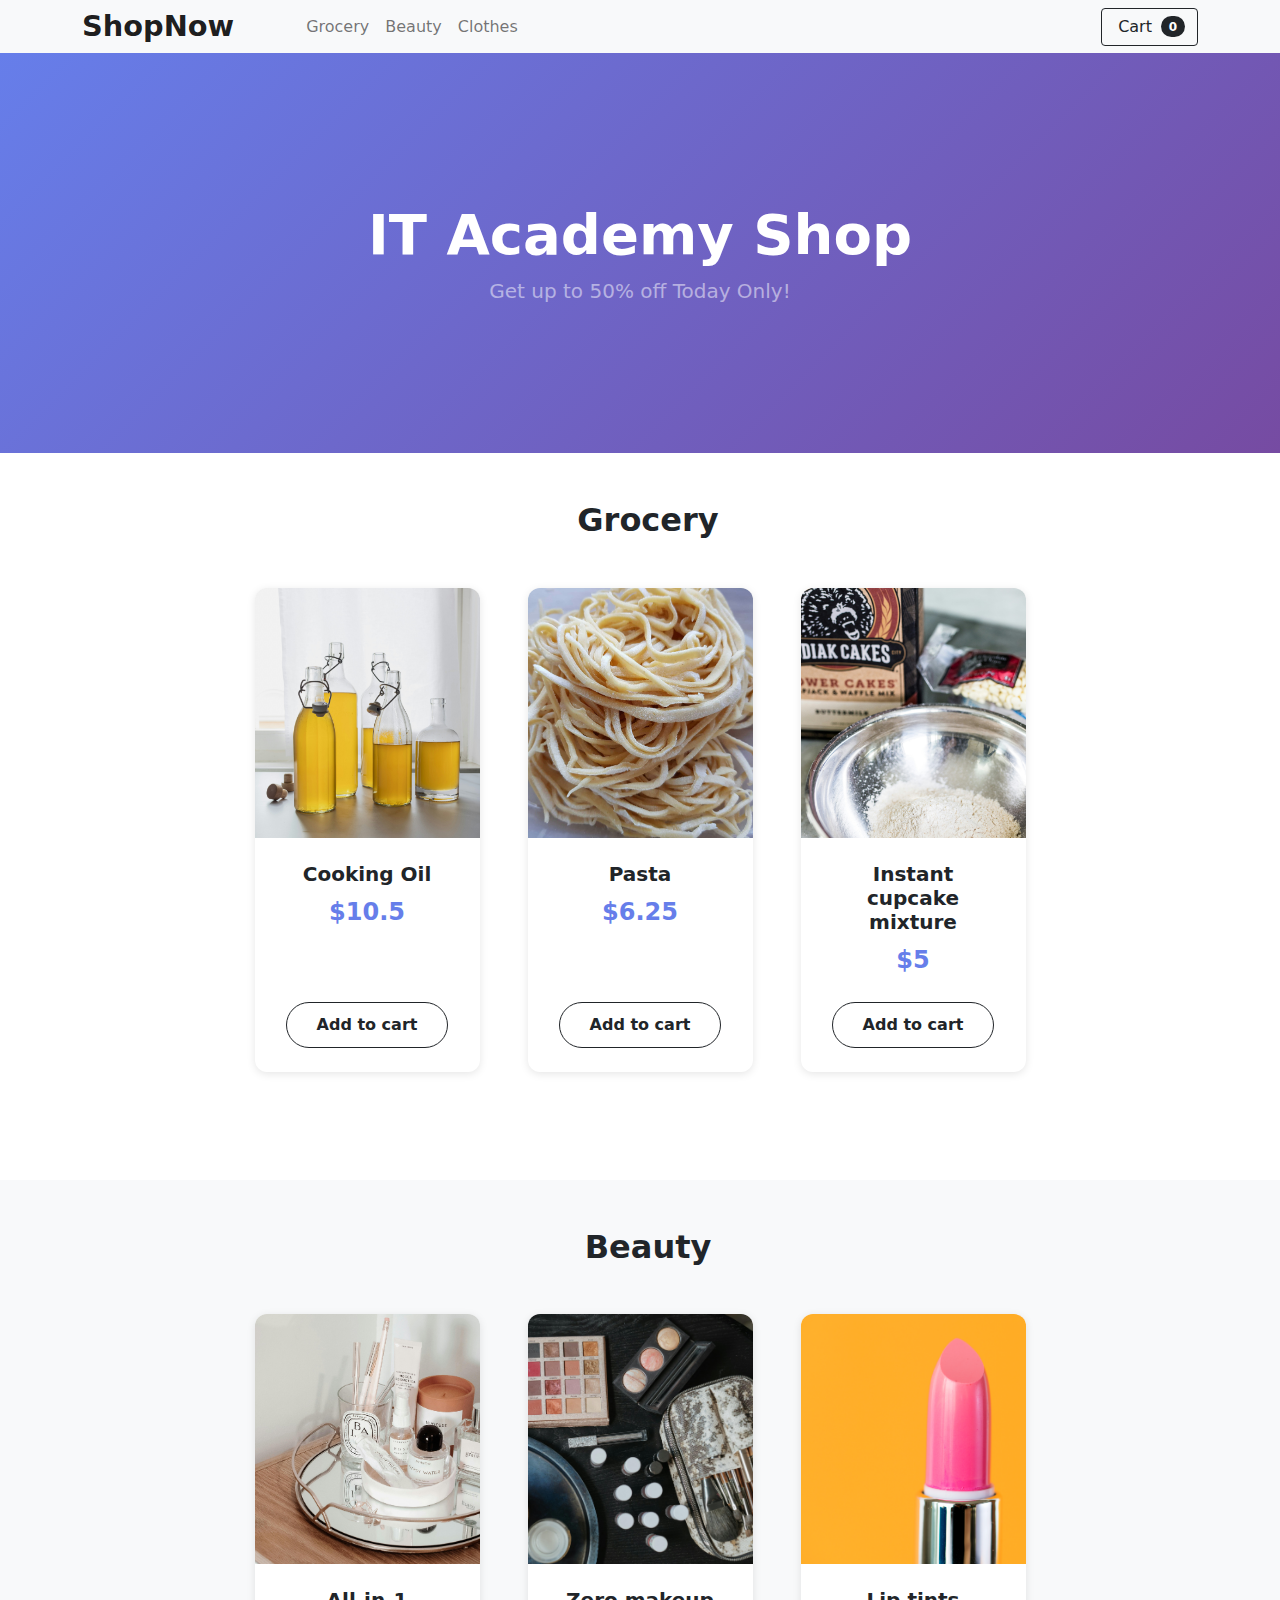
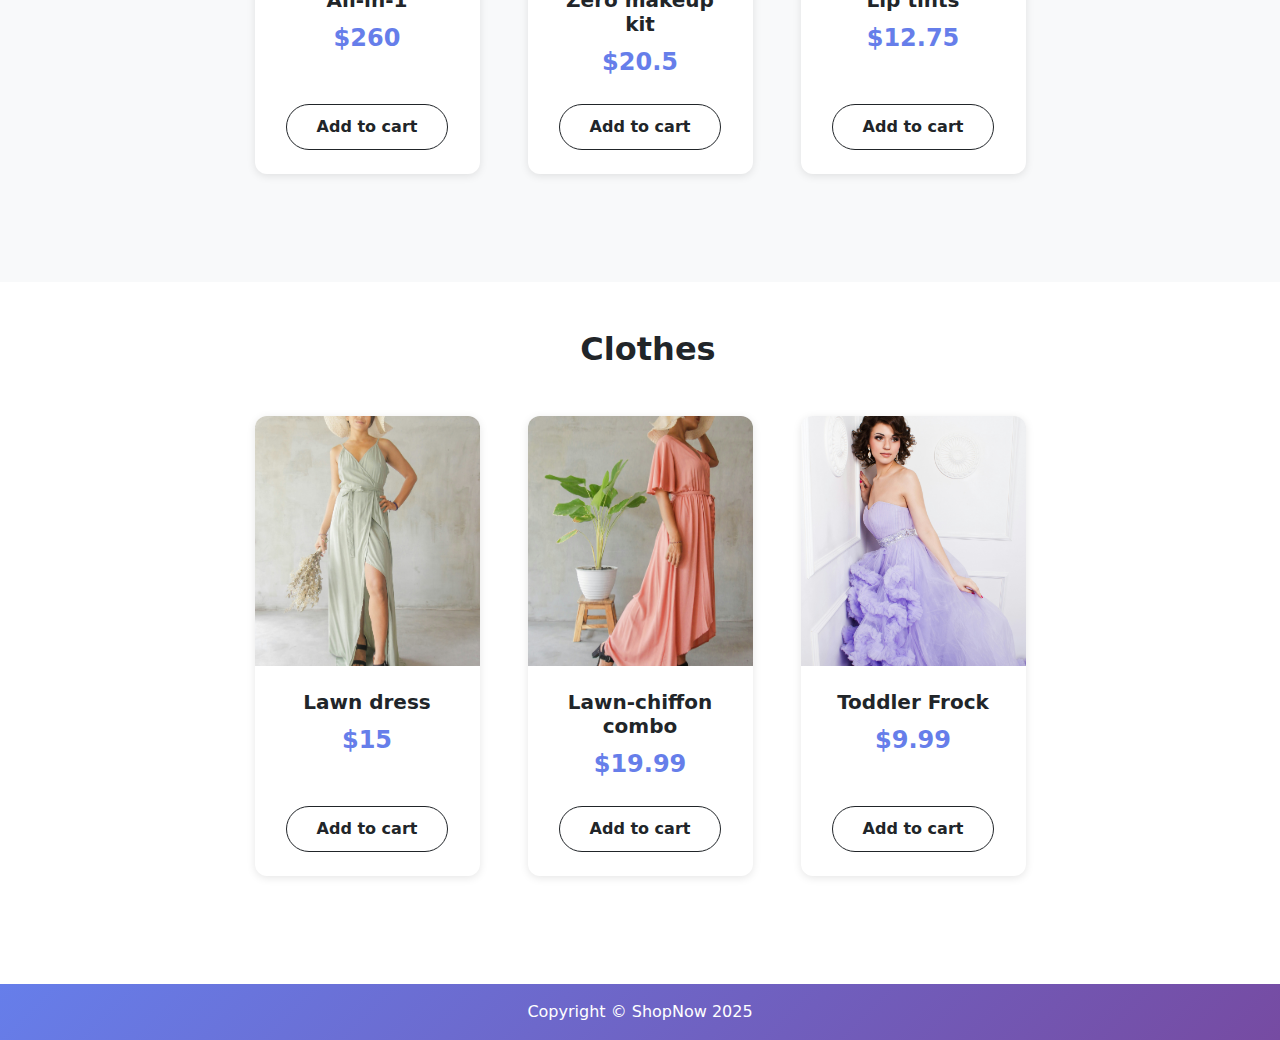
<file: index.html>
<!DOCTYPE html>
<html lang="en">
  <head>
    <meta charset="utf-8" />
    <meta
      name="viewport"
      content="width=device-width, initial-scale=1, shrink-to-fit=no"
    />
    <meta
      name="description"
      content="ShopNow - Your one-stop shop for grocery, beauty and clothes"
    />
    <meta name="author" content="IT Academy" />
    <meta name="theme-color" content="#212529" />
    <title>ShopNow - Online Shopping</title>
    <!-- Favicon-->
    <link rel="icon" type="image/x-icon" href="images/favicon.ico" />
    <link
      href="https://cdn.jsdelivr.net/npm/bootstrap@5.3.0/dist/css/bootstrap.min.css"
      rel="stylesheet"
      integrity="sha384-9ndCyUaIbzAi2FUVXJi0CjmCapSmO7SnpJef0486qhLnuZ2cdeRhO02iuK6FUUVM"
      crossorigin="anonymous"
    />

    <!-- Fontawesome icons-->
    <link
      rel="stylesheet"
      href="https://cdnjs.cloudflare.com/ajax/libs/font-awesome/6.4.0/css/all.min.css"
      integrity="sha512-iecdLmaskl7CVkqkXNQ/ZH/XLlvWZOJyj7Yy7tcenmpD1ypASozpmT/E0iPtmFIB46ZmdtAc9eNBvH0H/ZpiBw=="
      crossorigin="anonymous"
      referrerpolicy="no-referrer"
    />
    <link rel="stylesheet" href="css/styles.css" />
    <link rel="stylesheet" href="css/custom-styles.css" />
  </head>

  <body>
    <!-- Skip Navigation -->
    <a href="#main-content" class="skip-link visually-hidden-focusable"
      >Skip to main content</a
    >

    <!-- Navigation-->
    <header class="primary-header">
      <nav
        class="navbar py-3 py-lg-0 navbar-light bg-light navbar-expand-lg"
        id="main-nav"
      >
        <div class="container">
          <a class="navbar-brand" href="index.html" aria-label="ShopNow Home"
            >ShopNow</a
          >

          <aside
            class="shopping-cart-wrapper d-flex flex-row order-lg-last align-items-center"
          >
            <button
              class="navbar-toggler order-last"
              type="button"
              data-bs-toggle="collapse"
              data-bs-target="#navbar"
              aria-expanded="false"
              aria-controls="navbar"
              aria-label="Toggle navigation"
            >
              <span class="navbar-toggler-icon"></span>
            </button>

            <div
              class="navbar-nav me-3 me-lg-0 d-flex flex-row align-items-center"
            >
              <button
                class="btn btn-outline-dark cart-button"
                type="button"
                data-bs-toggle="modal"
                data-bs-target="#cartModal"
                data-bs-auto-close="outside"
                aria-label="Open shopping cart"
              >
                <i class="fas fa-shopping-cart me-1" aria-hidden="true"></i>
                <span>Cart</span>
                <span
                  class="badge bg-dark text-white ms-1 rounded-pill"
                  id="count_product"
                  >0</span
                >
              </button>
            </div>
          </aside>

          <nav id="navbar" class="navbar-collapse collapse">
            <ul class="navbar-nav me-auto mb-4 mb-lg-0 ms-lg-5">
              <li class="nav-item">
                <a class="nav-link" href="#grocery">
                  <i class="fas fa-shopping-basket" aria-hidden="true"></i>
                  <span>Grocery</span>
                </a>
              </li>
              <li class="nav-item">
                <a class="nav-link" href="#beauty">
                  <i class="fas fa-heart" aria-hidden="true"></i>
                  <span>Beauty</span>
                </a>
              </li>
              <li class="nav-item">
                <a class="nav-link" href="#clothes">
                  <i class="fas fa-tshirt" aria-hidden="true"></i>
                  <span>Clothes</span>
                </a>
              </li>
            </ul>
          </nav>
        </div>
      </nav>
    </header>

    <main id="main-content">
      <!-- Hero Section -->
      <section class="hero py-5" aria-label="Promotional banner">
        <div class="container px-4 px-lg-5 my-5">
          <div class="text-center text-white">
            <h1 class="display-4 fw-bolder">IT Academy Shop</h1>
            <p class="lead fw-normal text-white-50 mb-0">
              Get up to 50% off Today Only!
            </p>
          </div>
        </div>
      </section>

      <!-- Product Sections -->
      <article class="product-section pt-5" id="grocery">
        <h2 class="text-center">
          <i class="fas fa-shopping-basket pe-3" aria-hidden="true"></i>
          <span>Grocery</span>
        </h2>
        <div class="container px-4 px-lg-5 mt-5">
          <div
            class="row gx-4 gx-lg-5 row-cols-2 row-cols-md-3 row-cols-xl-4 justify-content-center"
          >
            <!-- Product Cards -->
            <div class="col mb-5">
              <article class="card product-card h-100">
                <img
                  class="card-img-top product-img"
                  src="./images/product_example_1.jpg"
                  alt="Cooking Oil product image"
                  loading="lazy"
                />
                <div class="card-body p-4">
                  <div class="text-center">
                    <h3 class="h5 fw-bolder">Cooking Oil</h3>
                    <p class="price">$10.5</p>
                  </div>
                </div>
                <div class="card-footer p-4 pt-0 border-top-0 bg-transparent">
                  <div class="text-center">
                    <button
                      type="button"
                      class="btn btn-outline-dark add-to-cart"
                      data-product-id="1"
                      aria-label="Add Cooking Oil to cart"
                    >
                      Add to cart
                    </button>
                  </div>
                </div>
              </article>
            </div>
            <div class="col mb-5">
              <article class="card product-card h-100">
                <img
                  class="card-img-top product-img"
                  src="./images/product_example_2.jpg"
                  alt="Pasta product image"
                  loading="lazy"
                />
                <div class="card-body p-4">
                  <div class="text-center">
                    <h3 class="h5 fw-bolder">Pasta</h3>
                    <p class="price">$6.25</p>
                  </div>
                </div>
                <div class="card-footer p-4 pt-0 border-top-0 bg-transparent">
                  <div class="text-center">
                    <button
                      type="button"
                      class="btn btn-outline-dark add-to-cart"
                      data-product-id="2"
                      aria-label="Add Pasta to cart"
                    >
                      Add to cart
                    </button>
                  </div>
                </div>
              </article>
            </div>
            <div class="col mb-5">
              <article class="card product-card h-100">
                <img
                  class="card-img-top product-img"
                  src="./images/product_example_3.jpg"
                  alt="Instant cupcake mixture product image"
                  loading="lazy"
                />
                <div class="card-body p-4">
                  <div class="text-center">
                    <h3 class="h5 fw-bolder">Instant cupcake mixture</h3>
                    <p class="price">$5</p>
                  </div>
                </div>
                <div class="card-footer p-4 pt-0 border-top-0 bg-transparent">
                  <div class="text-center">
                    <button
                      type="button"
                      class="btn btn-outline-dark add-to-cart"
                      data-product-id="3"
                      aria-label="Add Instant cupcake mixture to cart"
                    >
                      Add to cart
                    </button>
                  </div>
                </div>
              </article>
            </div>
          </div>
        </div>
      </article>
      <article class="product-section pt-5" id="beauty">
        <h2 class="text-center">
          <i class="fas fa-heart pe-3" aria-hidden="true"></i>
          <span>Beauty</span>
        </h2>
        <div class="container px-4 px-lg-5 mt-5">
          <div
            class="row gx-4 gx-lg-5 row-cols-2 row-cols-md-3 row-cols-xl-4 justify-content-center"
          >
            <!-- Product Cards -->
            <div class="col mb-5">
              <article class="card product-card h-100">
                <img
                  class="card-img-top product-img"
                  src="./images/product_example_4.jpg"
                  alt="All-in-1 product image"
                  loading="lazy"
                />
                <div class="card-body p-4">
                  <div class="text-center">
                    <h3 class="h5 fw-bolder">All-in-1</h3>
                    <p class="price">$260</p>
                  </div>
                </div>
                <div class="card-footer p-4 pt-0 border-top-0 bg-transparent">
                  <div class="text-center">
                    <button
                      type="button"
                      class="btn btn-outline-dark add-to-cart"
                      data-product-id="4"
                      aria-label="Add All-in-1 to cart"
                    >
                      Add to cart
                    </button>
                  </div>
                </div>
              </article>
            </div>
            <div class="col mb-5">
              <article class="card product-card h-100">
                <img
                  class="card-img-top product-img"
                  src="./images/product_example_5.jpg"
                  alt="Zero makeup kit product image"
                  loading="lazy"
                />
                <div class="card-body p-4">
                  <div class="text-center">
                    <h3 class="h5 fw-bolder">Zero makeup kit</h3>
                    <p class="price">$20.5</p>
                  </div>
                </div>
                <div class="card-footer p-4 pt-0 border-top-0 bg-transparent">
                  <div class="text-center">
                    <button
                      type="button"
                      class="btn btn-outline-dark add-to-cart"
                      data-product-id="5"
                      aria-label="Add Zero makeup kit to cart"
                    >
                      Add to cart
                    </button>
                  </div>
                </div>
              </article>
            </div>
            <div class="col mb-5">
              <article class="card product-card h-100">
                <img
                  class="card-img-top product-img"
                  src="./images/product_example_6.jpg"
                  alt="Lip tints product image"
                  loading="lazy"
                />
                <div class="card-body p-4">
                  <div class="text-center">
                    <h3 class="h5 fw-bolder">Lip tints</h3>
                    <p class="price">$12.75</p>
                  </div>
                </div>
                <div class="card-footer p-4 pt-0 border-top-0 bg-transparent">
                  <div class="text-center">
                    <button
                      type="button"
                      class="btn btn-outline-dark add-to-cart"
                      data-product-id="6"
                      aria-label="Add Lip tints to cart"
                    >
                      Add to cart
                    </button>
                  </div>
                </div>
              </article>
            </div>
          </div>
        </div>
      </article>
      <article class="product-section pt-5" id="clothes">
        <h2 class="text-center">
          <i class="fas fa-tshirt pe-3" aria-hidden="true"></i>
          <span>Clothes</span>
        </h2>
        <div class="container px-4 px-lg-5 mt-5">
          <div
            class="row gx-4 gx-lg-5 row-cols-2 row-cols-md-3 row-cols-xl-4 justify-content-center"
          >
            <!-- Product Cards -->
            <div class="col mb-5">
              <article class="card product-card h-100">
                <img
                  class="card-img-top product-img"
                  src="./images/product_example_7.jpg"
                  alt="Lawn dress product image"
                  loading="lazy"
                />
                <div class="card-body p-4">
                  <div class="text-center">
                    <h3 class="h5 fw-bolder">Lawn dress</h3>
                    <p class="price">$15</p>
                  </div>
                </div>
                <div class="card-footer p-4 pt-0 border-top-0 bg-transparent">
                  <div class="text-center">
                    <button
                      type="button"
                      class="btn btn-outline-dark add-to-cart"
                      data-product-id="7"
                      aria-label="Add Lawn dress to cart"
                    >
                      Add to cart
                    </button>
                  </div>
                </div>
              </article>
            </div>
            <div class="col mb-5">
              <article class="card product-card h-100">
                <img
                  class="card-img-top product-img"
                  src="./images/product_example_8.jpg"
                  alt="Lawn-chiffon combo product image"
                  loading="lazy"
                />
                <div class="card-body p-4">
                  <div class="text-center">
                    <h3 class="h5 fw-bolder">Lawn-chiffon combo</h3>
                    <p class="price">$19.99</p>
                  </div>
                </div>
                <div class="card-footer p-4 pt-0 border-top-0 bg-transparent">
                  <div class="text-center">
                    <button
                      type="button"
                      class="btn btn-outline-dark add-to-cart"
                      data-product-id="8"
                      aria-label="Add Lawn-chiffon combo to cart"
                    >
                      Add to cart
                    </button>
                  </div>
                </div>
              </article>
            </div>
            <div class="col mb-5">
              <article class="card product-card h-100">
                <img
                  class="card-img-top product-img"
                  src="./images/product_example_9.jpg"
                  alt="Toddler Frock product image"
                  loading="lazy"
                />
                <div class="card-body p-4">
                  <div class="text-center">
                    <h3 class="h5 fw-bolder">Toddler Frock</h3>
                    <p class="price">$9.99</p>
                  </div>
                </div>
                <div class="card-footer p-4 pt-0 border-top-0 bg-transparent">
                  <div class="text-center">
                    <button
                      type="button"
                      class="btn btn-outline-dark add-to-cart"
                      data-product-id="9"
                      aria-label="Add Toddler Frock to cart"
                    >
                      Add to cart
                    </button>
                  </div>
                </div>
              </article>
            </div>
          </div>
        </div>
      </article>
    </main>

    <!-- Footer-->
    <footer class="py-3 bg-dark">
      <div class="container">
        <p class="m-0 text-center text-white">
          Copyright &copy; ShopNow <span id="current-year">2025</span>
        </p>
      </div>
    </footer>

    <div
      class="modal fade"
      id="cartModal"
      tabindex="-1"
      aria-labelledby="cartModalLabel"
      aria-hidden="true"
    >
      <div class="modal-dialog modal-xl">
        <div class="modal-content">
          <div class="modal-header">
            <h5 class="modal-title" id="cartModalLabel">
              <i class="fas fa-cart-arrow-down" aria-hidden="true"></i>
              My Cart
            </h5>
            <button
              type="button"
              class="btn-close"
              data-bs-dismiss="modal"
              aria-label="Close"
            ></button>
          </div>
          <div class="modal-body">
            <h3 class="text-center bill px-5">Shopping Cart</h3>
            <div class="table-responsive">
              <table class="table">
                <thead>
                  <tr>
                    <th scope="col">Product</th>
                    <th scope="col">Price</th>
                    <th scope="col">Quantity</th>
                    <th scope="col">Total <small>(with discount)</small></th>
                  </tr>
                </thead>
                <tbody id="cart_list"></tbody>
              </table>
            </div>
            <div class="text-center fs-3">
              Total: $<span id="total_price">0.00</span>
            </div>
            <div class="text-center">
              <a href="checkout.html" class="btn btn-primary m-3">Checkout</a>
              <button
                type="button"
                class="btn btn-secondary m-3"
                id="clean-cart"
              >
                Clean Cart
              </button>
            </div>
          </div>
        </div>
      </div>
    </div>

    <!-- Bootstrap core JS-->
    <script
      src="https://cdn.jsdelivr.net/npm/bootstrap@5.3.0/dist/js/bootstrap.bundle.min.js"
      integrity="sha384-geWF76RCwLtnZ8qwWowPQNguL3RmwHVBC9FhGdlKrxdiJJigb/j/68SIy3Te4Bkz"
      crossorigin="anonymous"
    ></script>

    <!-- Core theme JS-->
    <script src="js/shop.js" type="module"></script>
    <script src="js/checkout.js" type="module"></script>
  </body>
</html>
</file>
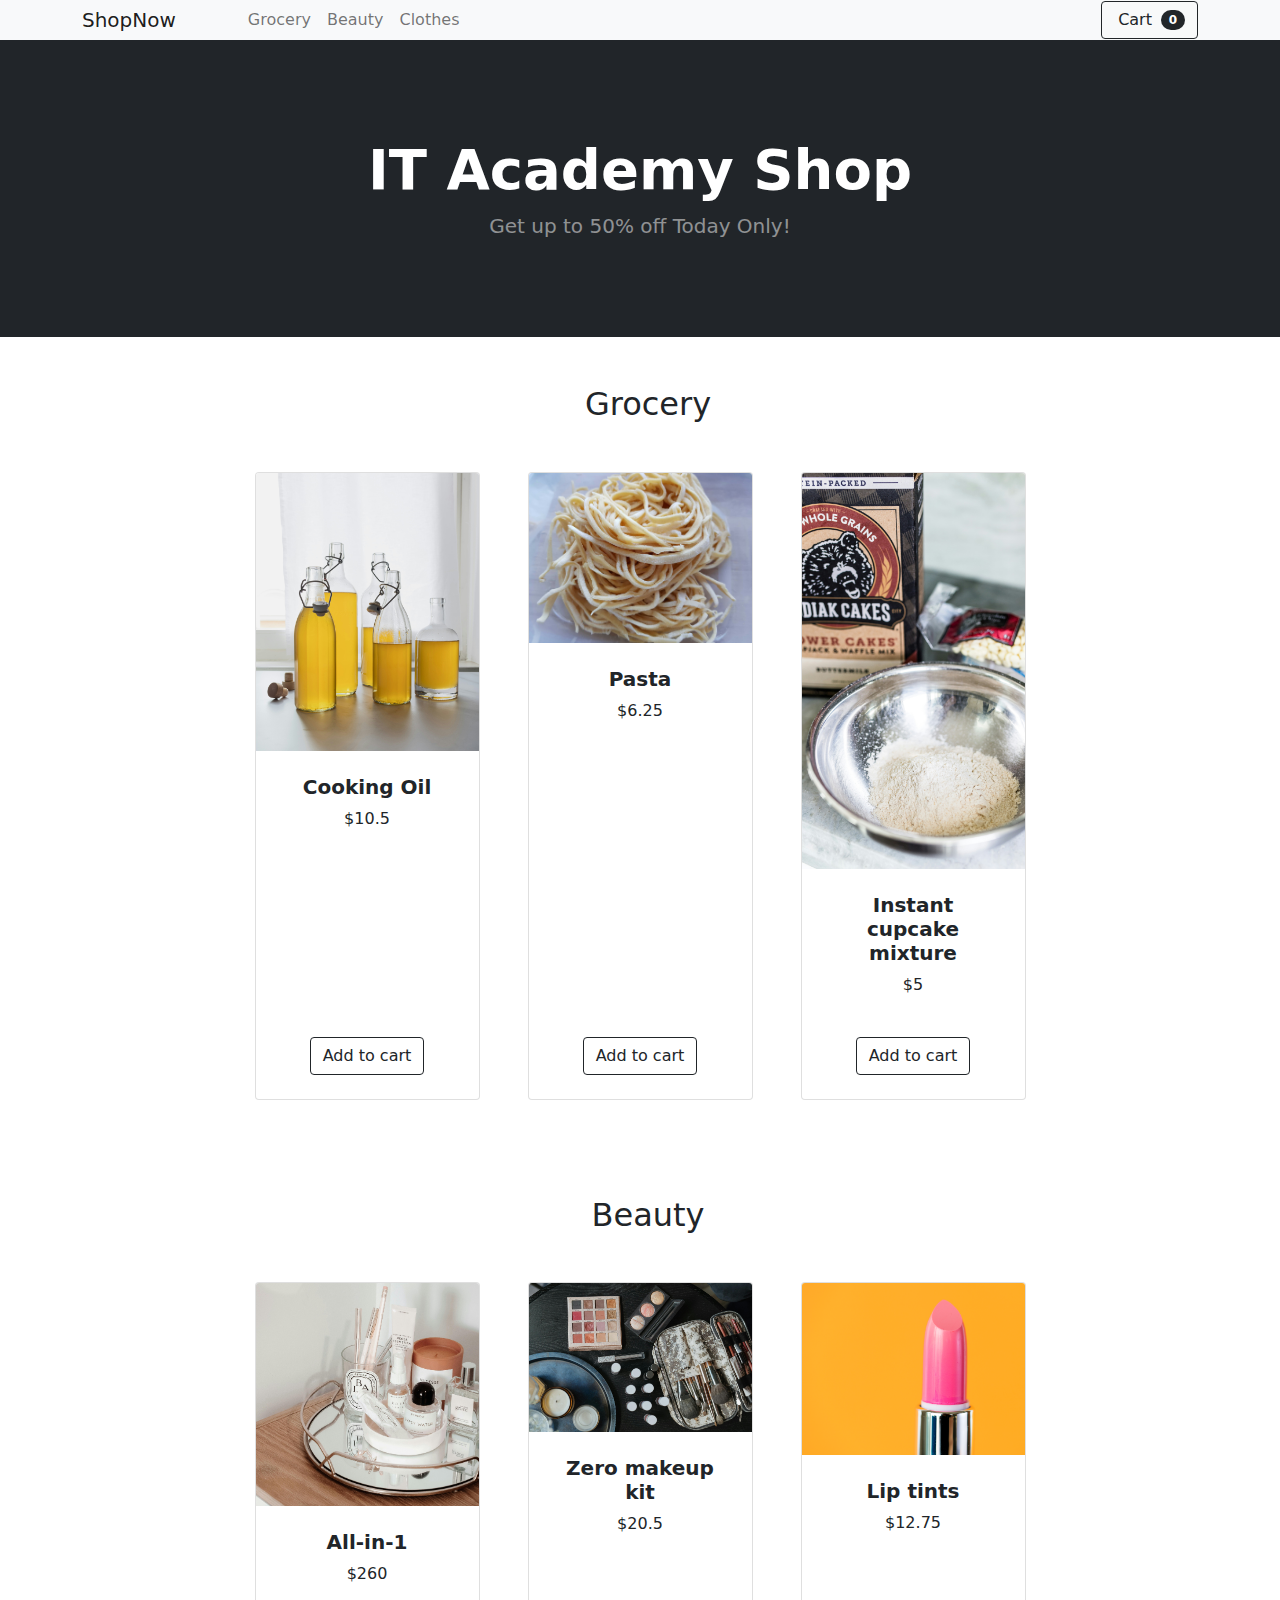
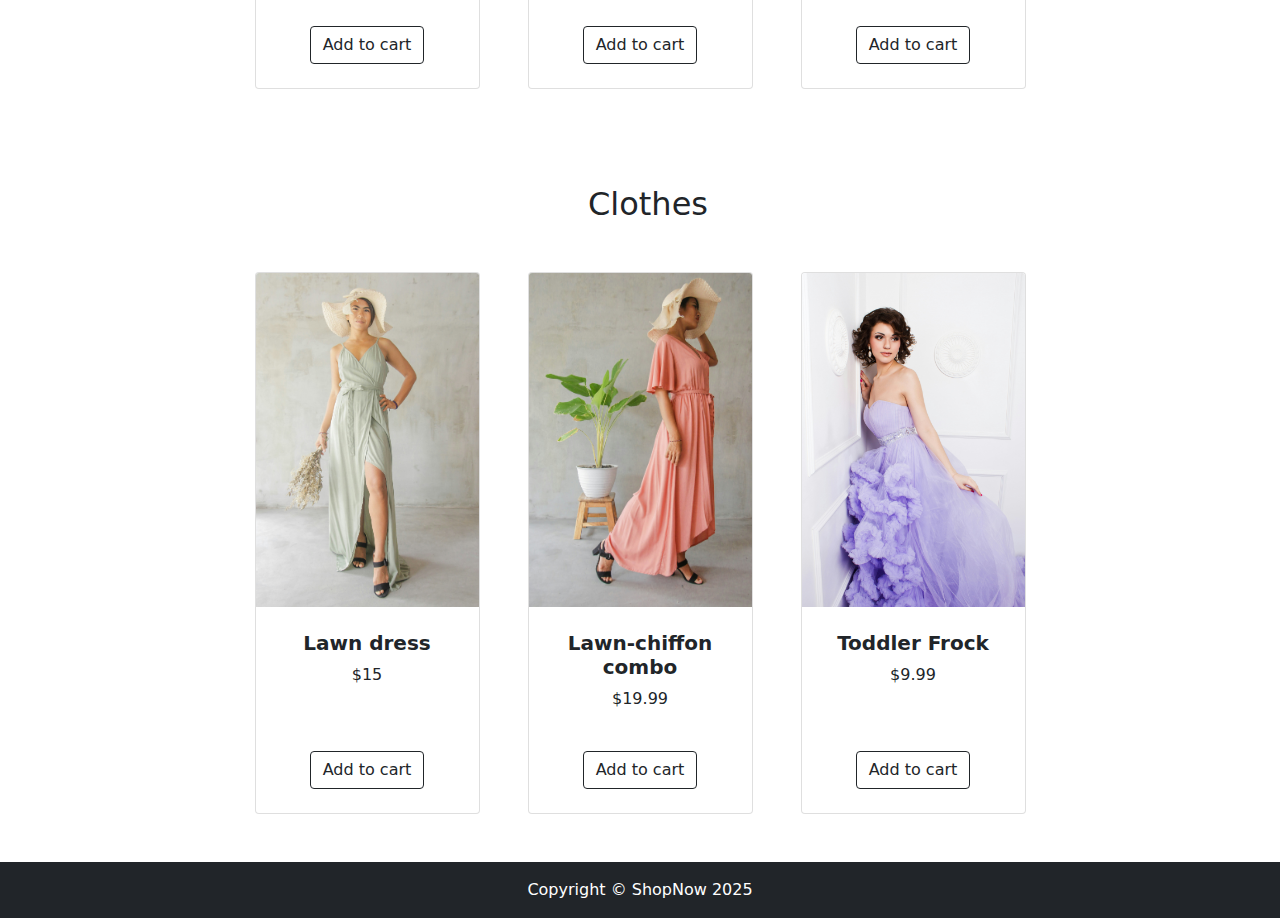
<file: ecommerce/index.html>
<!DOCTYPE html>
<html lang="en">
  <head>
    <meta charset="utf-8" />
    <meta
      name="viewport"
      content="width=device-width, initial-scale=1, shrink-to-fit=no"
    />
    <meta
      name="description"
      content="ShopNow - Your one-stop shop for grocery, beauty and clothes"
    />
    <meta name="author" content="IT Academy" />
    <meta name="theme-color" content="#212529" />
    <title>ShopNow - Online Shopping</title>
    <!-- Favicon-->
    <link rel="icon" type="image/x-icon" href="images/favicon.ico" />
    <link
      href="https://cdn.jsdelivr.net/npm/bootstrap@5.3.0/dist/css/bootstrap.min.css"
      rel="stylesheet"
      integrity="sha384-9ndCyUaIbzAi2FUVXJi0CjmCapSmO7SnpJef0486qhLnuZ2cdeRhO02iuK6FUUVM"
      crossorigin="anonymous"
    />

    <!-- Fontawesome icons-->
    <link
      rel="stylesheet"
      href="https://cdnjs.cloudflare.com/ajax/libs/font-awesome/6.4.0/css/all.min.css"
      integrity="sha512-iecdLmaskl7CVkqkXNQ/ZH/XLlvWZOJyj7Yy7tcenmpD1ypASozpmT/E0iPtmFIB46ZmdtAc9eNBvH0H/ZpiBw=="
      crossorigin="anonymous"
      referrerpolicy="no-referrer"
    />
    <link rel="stylesheet" href="css/styles.css" />
  </head>

  <body>
    <!-- Skip Navigation -->
    <a href="#main-content" class="skip-link visually-hidden-focusable"
      >Skip to main content</a
    >

    <!-- Navigation-->
    <header class="primary-header">
      <nav
        class="navbar py-3 py-lg-0 navbar-light bg-light navbar-expand-lg"
        id="main-nav"
      >
        <div class="container">
          <a class="navbar-brand" href="index.html" aria-label="ShopNow Home"
            >ShopNow</a
          >

          <aside
            class="shopping-cart-wrapper d-flex flex-row order-lg-last align-items-center"
          >
            <button
              class="navbar-toggler order-last"
              type="button"
              data-bs-toggle="collapse"
              data-bs-target="#navbar"
              aria-expanded="false"
              aria-controls="navbar"
              aria-label="Toggle navigation"
            >
              <span class="navbar-toggler-icon"></span>
            </button>

            <div
              class="navbar-nav me-3 me-lg-0 d-flex flex-row align-items-center"
            >
              <button
                class="btn btn-outline-dark cart-button"
                type="button"
                data-bs-toggle="modal"
                data-bs-target="#cartModal"
                data-bs-auto-close="outside"
                aria-label="Open shopping cart"
              >
                <i class="fas fa-shopping-cart me-1" aria-hidden="true"></i>
                <span>Cart</span>
                <span
                  class="badge bg-dark text-white ms-1 rounded-pill"
                  id="count_product"
                  >0</span
                >
              </button>
            </div>
          </aside>

          <nav id="navbar" class="navbar-collapse collapse">
            <ul class="navbar-nav me-auto mb-4 mb-lg-0 ms-lg-5">
              <li class="nav-item">
                <a class="nav-link" href="#grocery">
                  <i class="fas fa-shopping-basket" aria-hidden="true"></i>
                  <span>Grocery</span>
                </a>
              </li>
              <li class="nav-item">
                <a class="nav-link" href="#beauty">
                  <i class="fas fa-heart" aria-hidden="true"></i>
                  <span>Beauty</span>
                </a>
              </li>
              <li class="nav-item">
                <a class="nav-link" href="#clothes">
                  <i class="fas fa-tshirt" aria-hidden="true"></i>
                  <span>Clothes</span>
                </a>
              </li>
            </ul>
          </nav>
        </div>
      </nav>
    </header>

    <main id="main-content">
      <!-- Hero Section -->
      <section class="hero bg-dark py-5" aria-label="Promotional banner">
        <div class="container px-4 px-lg-5 my-5">
          <div class="text-center text-white">
            <h1 class="display-4 fw-bolder">IT Academy Shop</h1>
            <p class="lead fw-normal text-white-50 mb-0">
              Get up to 50% off Today Only!
            </p>
          </div>
        </div>
      </section>

      <!-- Product Sections -->
      <article class="product-section pt-5" id="grocery">
        <h2 class="text-center">
          <i class="fas fa-shopping-basket pe-3" aria-hidden="true"></i>
          <span>Grocery</span>
        </h2>
        <div class="container px-4 px-lg-5 mt-5">
          <div
            class="row gx-4 gx-lg-5 row-cols-2 row-cols-md-3 row-cols-xl-4 justify-content-center"
          >
            <!-- Product Cards -->
            <div class="col mb-5">
              <article class="card product-card h-100">
                <img
                  class="card-img-top product-img"
                  src="./images/product_example_1.jpg"
                  alt="Cooking Oil product image"
                  loading="lazy"
                />
                <div class="card-body p-4">
                  <div class="text-center">
                    <h3 class="h5 fw-bolder">Cooking Oil</h3>
                    <p class="price">$10.5</p>
                  </div>
                </div>
                <div class="card-footer p-4 pt-0 border-top-0 bg-transparent">
                  <div class="text-center">
                    <button
                      type="button"
                      class="btn btn-outline-dark add-to-cart"
                      data-product-id="1"
                      aria-label="Add Cooking Oil to cart"
                    >
                      Add to cart
                    </button>
                  </div>
                </div>
              </article>
            </div>
            <div class="col mb-5">
              <article class="card product-card h-100">
                <img
                  class="card-img-top product-img"
                  src="./images/product_example_2.jpg"
                  alt="Pasta product image"
                  loading="lazy"
                />
                <div class="card-body p-4">
                  <div class="text-center">
                    <h3 class="h5 fw-bolder">Pasta</h3>
                    <p class="price">$6.25</p>
                  </div>
                </div>
                <div class="card-footer p-4 pt-0 border-top-0 bg-transparent">
                  <div class="text-center">
                    <button
                      type="button"
                      class="btn btn-outline-dark add-to-cart"
                      data-product-id="2"
                      aria-label="Add Pasta to cart"
                    >
                      Add to cart
                    </button>
                  </div>
                </div>
              </article>
            </div>
            <div class="col mb-5">
              <article class="card product-card h-100">
                <img
                  class="card-img-top product-img"
                  src="./images/product_example_3.jpg"
                  alt="Instant cupcake mixture product image"
                  loading="lazy"
                />
                <div class="card-body p-4">
                  <div class="text-center">
                    <h3 class="h5 fw-bolder">Instant cupcake mixture</h3>
                    <p class="price">$5</p>
                  </div>
                </div>
                <div class="card-footer p-4 pt-0 border-top-0 bg-transparent">
                  <div class="text-center">
                    <button
                      type="button"
                      class="btn btn-outline-dark add-to-cart"
                      data-product-id="3"
                      aria-label="Add Instant cupcake mixture to cart"
                    >
                      Add to cart
                    </button>
                  </div>
                </div>
              </article>
            </div>
          </div>
        </div>
      </article>
      <article class="product-section pt-5" id="beauty">
        <h2 class="text-center">
          <i class="fas fa-heart pe-3" aria-hidden="true"></i>
          <span>Beauty</span>
        </h2>
        <div class="container px-4 px-lg-5 mt-5">
          <div
            class="row gx-4 gx-lg-5 row-cols-2 row-cols-md-3 row-cols-xl-4 justify-content-center"
          >
            <!-- Product Cards -->
            <div class="col mb-5">
              <article class="card product-card h-100">
                <img
                  class="card-img-top product-img"
                  src="./images/product_example_4.jpg"
                  alt="All-in-1 product image"
                  loading="lazy"
                />
                <div class="card-body p-4">
                  <div class="text-center">
                    <h3 class="h5 fw-bolder">All-in-1</h3>
                    <p class="price">$260</p>
                  </div>
                </div>
                <div class="card-footer p-4 pt-0 border-top-0 bg-transparent">
                  <div class="text-center">
                    <button
                      type="button"
                      class="btn btn-outline-dark add-to-cart"
                      data-product-id="4"
                      aria-label="Add All-in-1 to cart"
                    >
                      Add to cart
                    </button>
                  </div>
                </div>
              </article>
            </div>
            <div class="col mb-5">
              <article class="card product-card h-100">
                <img
                  class="card-img-top product-img"
                  src="./images/product_example_5.jpg"
                  alt="Zero makeup kit product image"
                  loading="lazy"
                />
                <div class="card-body p-4">
                  <div class="text-center">
                    <h3 class="h5 fw-bolder">Zero makeup kit</h3>
                    <p class="price">$20.5</p>
                  </div>
                </div>
                <div class="card-footer p-4 pt-0 border-top-0 bg-transparent">
                  <div class="text-center">
                    <button
                      type="button"
                      class="btn btn-outline-dark add-to-cart"
                      data-product-id="5"
                      aria-label="Add Zero makeup kit to cart"
                    >
                      Add to cart
                    </button>
                  </div>
                </div>
              </article>
            </div>
            <div class="col mb-5">
              <article class="card product-card h-100">
                <img
                  class="card-img-top product-img"
                  src="./images/product_example_6.jpg"
                  alt="Lip tints product image"
                  loading="lazy"
                />
                <div class="card-body p-4">
                  <div class="text-center">
                    <h3 class="h5 fw-bolder">Lip tints</h3>
                    <p class="price">$12.75</p>
                  </div>
                </div>
                <div class="card-footer p-4 pt-0 border-top-0 bg-transparent">
                  <div class="text-center">
                    <button
                      type="button"
                      class="btn btn-outline-dark add-to-cart"
                      data-product-id="6"
                      aria-label="Add Lip tints to cart"
                    >
                      Add to cart
                    </button>
                  </div>
                </div>
              </article>
            </div>
          </div>
        </div>
      </article>
      <article class="product-section pt-5" id="clothes">
        <h2 class="text-center">
          <i class="fas fa-tshirt pe-3" aria-hidden="true"></i>
          <span>Clothes</span>
        </h2>
        <div class="container px-4 px-lg-5 mt-5">
          <div
            class="row gx-4 gx-lg-5 row-cols-2 row-cols-md-3 row-cols-xl-4 justify-content-center"
          >
            <!-- Product Cards -->
            <div class="col mb-5">
              <article class="card product-card h-100">
                <img
                  class="card-img-top product-img"
                  src="./images/product_example_7.jpg"
                  alt="Lawn dress product image"
                  loading="lazy"
                />
                <div class="card-body p-4">
                  <div class="text-center">
                    <h3 class="h5 fw-bolder">Lawn dress</h3>
                    <p class="price">$15</p>
                  </div>
                </div>
                <div class="card-footer p-4 pt-0 border-top-0 bg-transparent">
                  <div class="text-center">
                    <button
                      type="button"
                      class="btn btn-outline-dark add-to-cart"
                      data-product-id="7"
                      aria-label="Add Lawn dress to cart"
                    >
                      Add to cart
                    </button>
                  </div>
                </div>
              </article>
            </div>
            <div class="col mb-5">
              <article class="card product-card h-100">
                <img
                  class="card-img-top product-img"
                  src="./images/product_example_8.jpg"
                  alt="Lawn-chiffon combo product image"
                  loading="lazy"
                />
                <div class="card-body p-4">
                  <div class="text-center">
                    <h3 class="h5 fw-bolder">Lawn-chiffon combo</h3>
                    <p class="price">$19.99</p>
                  </div>
                </div>
                <div class="card-footer p-4 pt-0 border-top-0 bg-transparent">
                  <div class="text-center">
                    <button
                      type="button"
                      class="btn btn-outline-dark add-to-cart"
                      data-product-id="8"
                      aria-label="Add Lawn-chiffon combo to cart"
                    >
                      Add to cart
                    </button>
                  </div>
                </div>
              </article>
            </div>
            <div class="col mb-5">
              <article class="card product-card h-100">
                <img
                  class="card-img-top product-img"
                  src="./images/product_example_9.jpg"
                  alt="Toddler Frock product image"
                  loading="lazy"
                />
                <div class="card-body p-4">
                  <div class="text-center">
                    <h3 class="h5 fw-bolder">Toddler Frock</h3>
                    <p class="price">$9.99</p>
                  </div>
                </div>
                <div class="card-footer p-4 pt-0 border-top-0 bg-transparent">
                  <div class="text-center">
                    <button
                      type="button"
                      class="btn btn-outline-dark add-to-cart"
                      data-product-id="9"
                      aria-label="Add Toddler Frock to cart"
                    >
                      Add to cart
                    </button>
                  </div>
                </div>
              </article>
            </div>
          </div>
        </div>
      </article>
    </main>

    <!-- Footer-->
    <footer class="py-3 bg-dark">
      <div class="container">
        <p class="m-0 text-center text-white">
          Copyright &copy; ShopNow <span id="current-year">2025</span>
        </p>
      </div>
    </footer>

    <div
      class="modal fade"
      id="cartModal"
      tabindex="-1"
      aria-labelledby="cartModalLabel"
      aria-hidden="true"
    >
      <div class="modal-dialog modal-xl ">
        <div class="modal-content">
          <div class="modal-header">
            <h5 class="modal-title" id="cartModalLabel">
              <i class="fas fa-cart-arrow-down" aria-hidden="true"></i>
              My Cart
            </h5>
            <button
              type="button"
              class="btn-close"
              data-bs-dismiss="modal"
              aria-label="Close"
            ></button>
          </div>
          <div class="modal-body">
            <h3 class="text-center bill px-5">Shopping Cart</h3>
            <div class="table-responsive">
              <table class="table">
                <thead>
                  <tr>
                    <th scope="col">Product</th>
                    <th scope="col">Price</th>
                    <th scope="col">Quantity</th>
                    <th scope="col">Total <small>(with discount)</small></th>
                  </tr>
                </thead>
                <tbody id="cart_list"></tbody>
              </table>
            </div>
            <div class="text-center fs-3">
              Total: $<span id="total_price">0.00</span>
            </div>
            <div class="text-center">
              <a href="checkout.html" class="btn btn-primary m-3">Checkout</a>
              <button
                type="button"
                class="btn btn-secondary m-3"
                id="clean-cart"
              >
                Clean Cart
              </button>
            </div>
          </div>
        </div>
      </div>
    </div>

    <!-- Bootstrap core JS-->
    <script
      src="https://cdn.jsdelivr.net/npm/bootstrap@5.3.0/dist/js/bootstrap.bundle.min.js"
      integrity="sha384-geWF76RCwLtnZ8qwWowPQNguL3RmwHVBC9FhGdlKrxdiJJigb/j/68SIy3Te4Bkz"
      crossorigin="anonymous"
    ></script>

    <!-- Core theme JS-->
    <script src="js/shop.js" type="module"></script>
    <script src="js/checkout.js" type="module"></script>
  </body>
</html>
</file>
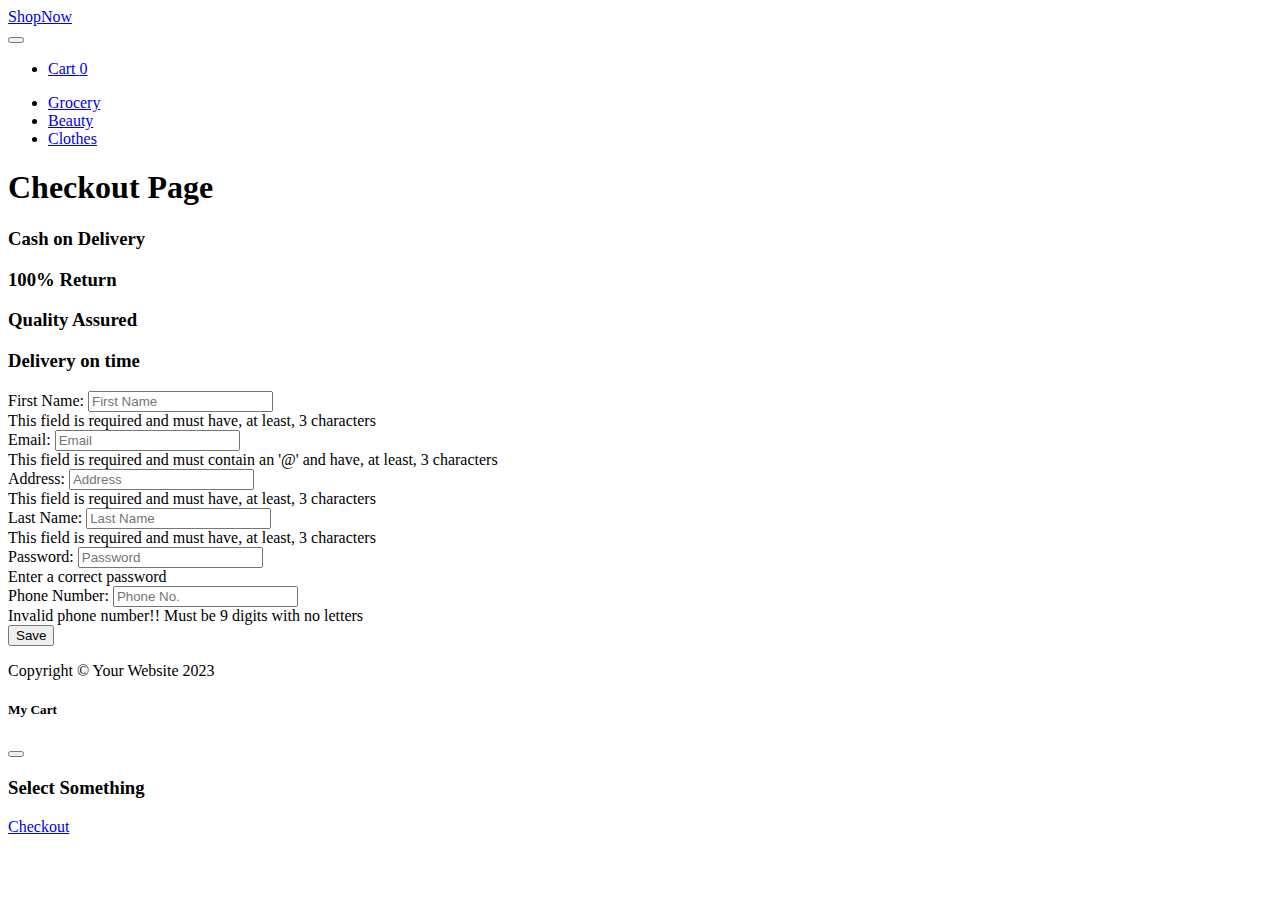
<file: ecommerce/checkout.html>
<!DOCTYPE html>
<html lang="en">

<head>
	<meta charset="utf-8" />
	<meta name="viewport" content="width=device-width, initial-scale=1, shrink-to-fit=no" />
	<meta name="description" content="" />
	<meta name="author" content="" />
	<title>Checkout</title>
	<!-- Favicon-->
	<link rel="icon" type="image/x-icon" href="images/favicon.ico" />
	<link href="https://cdn.jsdelivr.net/npm/bootstrap@5.3.0/dist/css/bootstrap.min.css" rel="stylesheet"
		integrity="sha384-9ndCyUaIbzAi2FUVXJi0CjmCapSmO7SnpJef0486qhLnuZ2cdeRhO02iuK6FUUVM" crossorigin="anonymous">

	<!-- Fontawesome icons-->
	<link rel="stylesheet" href="https://cdnjs.cloudflare.com/ajax/libs/font-awesome/6.4.0/css/all.min.css"
		integrity="sha512-iecdLmaskl7CVkqkXNQ/ZH/XLlvWZOJyj7Yy7tcenmpD1ypASozpmT/E0iPtmFIB46ZmdtAc9eNBvH0H/ZpiBw=="
		crossorigin="anonymous" referrerpolicy="no-referrer" />

</head>

<body>
	<!-- Navigation-->
	<nav class="navbar py-3 py-lg-0 navbar-light bg-light navbar-expand-lg" id="navbar-example2">
		<div class="container d-flex">
			<a class="navbar-brand" href="#!">ShopNow</a>
			<div class="d-flex flex-row order-lg-last align-items-center">

				<button type="button" class="navbar-toggler order-last collapsed" data-bs-toggle="collapse"
					data-bs-target="#navbar" aria-expanded="false" aria-controls="navbar">
					<span class="navbar-toggler-icon"></span>
				</button>
				<ul class="navbar-nav me-3 me-lg-0 d-flex flex-row align-items-center">
					<li class="dropdown search-dropdown nav-item py-lg-3">
						<a href="javascript:void(0)" class="btn btn-outline-dark flex-center" type="button"
							data-bs-toggle="modal" data-bs-target="#cartModal" onclick="open_modal()"
							data-bs-auto-close="outside">
							<i class="fas fa-shopping-cart me-1"></i> Cart <span
								class="badge bg-dark text-white ms-1 rounded-pill" id="count_product">0</span>
						</a>
					</li>
				</ul>
			</div>

			<div id="navbar" class="navbar-collapse collapse">

				<ul class="navbar-nav me-auto mb-4 mb-lg-0 ms-lg-5">
					<li class="nav-item">
						<a class="nav-link" href="#grocery"><i class="fas fa-shopping-basket"></i> Grocery</a>
					</li>
					<li class="nav-item">
						<a class="nav-link" href="#beauty"><i class="fas fa-heart"></i> Beauty</a>
					</li>
					<li class="nav-item">
						<a class="nav-link" href="#clothes"><i class="fas fa-tshirt"></i> Clothes</a>
					</li>

				</ul>
			</div>
		</div>
	</nav>
	<div class="container">
		<h1 class="text-center head m-4">Checkout Page</h1>

		<div class="row mr-0">
			<div class="col-sm-6">
				<h3 class="my-3 bord shadow text-center"><i class="fas fa-dollar-sign p-2"></i>Cash on Delivery</h3>
			</div>
			<div class="col-sm-6 ">
				<h3 class="my-3 bord shadow text-center"><i class="fas fa-arrows-alt-h p-2"></i>100% Return</h3>
			</div>
		</div>

		<div class="row mr-0">
			<div class="col-sm-6">
				<h3 class="my-3 bord shadow text-center"><i class="far fa-thumbs-up p-2"></i>Quality Assured</h3>
			</div>
			<div class="col-sm-6 ">
				<h3 class="my-3 bord shadow text-center"><i class="fas fa-stopwatch p-2"></i>Delivery on time</h3>
			</div>
		</div>
		<form class="form">
			<div class="row bord p-5 shadow m-5">
				<div class="col-sm-6">
					<div class="mt-3">
						<label for="fName" class="form-label">First Name:</label>
						<input id="fName" class="form-control ml-3" type="text" placeholder="First Name" />
						<div id="errorName" class="invalid-feedback">This field is required and must have, at least, 3
							characters
						</div>
					</div>
					<div class="mt-3 ">
						<label for="fEmail" class="form-label">Email:</label>
						<input id="fEmail" class="form-control ml-3" type="email" placeholder="Email" minlength="3" />
						<div id="errorEmail" class="invalid-feedback">This field is required and must contain an '@' and
							have, at
							least, 3 characters</div>
					</div>
					<div class="mt-3 ">
						<label for="fAddress" class="form-label">Address:</label>
						<input id="fAddress" class="form-control" type="text" placeholder="Address" minlength="3" />
						<div id="errorAddress" class="invalid-feedback">This field is required and must have, at least,
							3 characters
						</div>
					</div>
				</div>
				<div class="col-sm-6">
					<div class="mt-3">
						<label for="fLastN" class="form-label">Last Name:</label>
						<input id="fLastN" class="form-control" type="text" placeholder="Last Name" minlength="3" />
						<div id="errorLastN" class="invalid-feedback">This field is required and must have, at least, 3
							characters
						</div>
					</div>
					<div class="mt-3">
						<label for="fPassword" class="form-label">Password:</label>
						<input id="fPassword" class="form-control" title="(4-8 characters)" type="password"
							minlength="4" maxlength="8" placeholder="Password" />
						<div id="errorPassword" class="invalid-feedback">Enter a correct password</div>
					</div>
					<div class="mt-3">
						<label for="fPhone" class="form-label">Phone Number:</label>
						<input id="fPhone" class="form-control" type="number" placeholder="Phone No." />
						<div id="errorPhone" class="invalid-feedback">Invalid phone number!! Must be 9 digits with no
							letters</div>
					</div>
				</div>
				<div class="col-12 mt-4 final">
					<button type="submit" id="btn" class="p-2 px-4 btn btn-primary shadow-lg" onclick="validate()">
						<i class="fas fa-cart-arrow-down p-2"></i>Save
					</button>
				</div>
			</div>
		</form>

	</div>


	<!-- Footer-->
	<footer class="py-3 bg-dark">
		<div class="container">
			<p class="m-0 text-center text-white">Copyright &copy; Your Website 2023</p>
		</div>
	</footer>

	<div class="modal fade" id="cartModal" tabindex="-1" aria-labelledby="exampleModalLabel" aria-hidden="true">
		<div class="modal-dialog">
			<div class="modal-content">
				<div class="modal-header">
					<h5 class="modal-title" id="exampleModalLabel"><i class="fas fa-cart-arrow-down"></i> My Cart</h5>
					<button type="button" class="btn-close" data-bs-dismiss="modal" aria-label="Close"></button>
				</div>
				<div class="modal-body">
					<div>
						<ul class="list">

						</ul>
						<div>
							<h3 class="text-center bill px-5">Select Something</h3>
						</div>
						<div class="text-center">
							<a href="checkout.html" class="btn btn-primary m-3">Checkout</a>
						</div>
					</div>
				</div>
			</div>
		</div>
	</div>

	<!-- Bootstrap core JS-->
	<script src="https://cdn.jsdelivr.net/npm/bootstrap@5.3.0/dist/js/bootstrap.bundle.min.js"
		integrity="sha384-geWF76RCwLtnZ8qwWowPQNguL3RmwHVBC9FhGdlKrxdiJJigb/j/68SIy3Te4Bkz"
		crossorigin="anonymous"></script>


	<!-- Core theme JS-->
	<script src="js/shop.js"></script>
	<script src="js/checkout.js"></script>
</body>

</html>
</file>
<file: css/custom-styles.css>
.hero {
  background: linear-gradient(135deg, #667eea 0%, #764ba2 100%);
  min-height: 400px;
  display: flex;
  align-items: center;
  position: relative;
  overflow: hidden;
}
.conteiner h1{
    min-width: 100% !important;
}

/* Cards*/
.product-card {
  transition: all 0.3s ease;
  border: none;
  box-shadow: 0 2px 8px rgba(0, 0, 0, 0.1);
  border-radius: 12px;
  overflow: hidden;
}

.product-card:hover {
  transform: translateY(-8px);
  box-shadow: 0 12px 24px rgba(0, 0, 0, 0.15);
}

.product-img {
  height: 250px;
  object-fit: cover;
  transition: transform 0.3s ease;
}

.product-card:hover .product-img {
  transform: scale(1.05);
}

.price {
  font-size: 1.5rem;
  font-weight: 700;
  color: #667eea;
  margin: 0;
}

.add-to-cart {
  transition: all 0.3s ease;
  border-radius: 25px;
  padding: 10px 30px;
  font-weight: 600;
}

.add-to-cart:hover {
  background-color: #667eea;
  border-color: #667eea;
  color: white;
  transform: scale(1.05);
}

/* Navbar Profesional */
.navbar {
  box-shadow: 0 2px 10px rgba(0, 0, 0, 0.1);
  transition: all 0.3s ease;
}

.navbar-brand {
  font-size: 1.8rem;
  font-weight: 700;
}

.nav-link {
  position: relative;
  transition: color 0.3s ease;
  font-weight: 500;
}

.nav-link::after {
  content: "";
  position: absolute;
  bottom: -5px;
  left: 50%;
  transform: translateX(-50%);
  width: 0;
  height: 3px;
  background: linear-gradient(135deg, #667eea 0%, #764ba2 100%);
  transition: width 0.3s ease;
}

.nav-link:hover::after {
  width: 95%;
}

/* Checkout Page Mejorado */
.checkout-header {
  background: linear-gradient(135deg, #667eea 0%, #764ba2 100%);
  color: rgb(255, 255, 255);
  padding: 40px 0;
  margin-bottom: 40px;
  border-radius: 25px;
}

.bord {
  border: none !important;
  border-radius: 20px;
  background: white;
}

.form-control {
  border-radius: 10px;
  border: 2px solid #e9ecef;
  padding: 12px 15px;
  transition: all 0.3s ease;
}

.form-control:focus {
  border-color: #667eea;
  box-shadow: 0 0 0 0.2rem rgba(102, 126, 234, 0.25);
}

.form-label {
  font-weight: 600;
  color: #495057;
  margin-bottom: 8px;
}

#btn {
  background: linear-gradient(135deg, #667eea 0%, #764ba2 100%);
  border: none;
  border-radius: 25px;
  padding: 12px 40px;
  font-weight: 600;
  transition: all 0.3s ease;
}

#btn:hover {
  transform: translateY(-2px);
  box-shadow: 0 10px 20px rgba(102, 126, 234, 0.3);
}

/* Modal del Carrito Mejorado */
.modal-content {
  border: none;
  box-shadow: 0 10px 40px rgba(0, 0, 0, 0.2);
}

.modal-header {
  background: linear-gradient(135deg, #667eea 0%, #764ba2 100%);
  color: white;
  padding: 20px 30px;
}

/* Secciones de Productos */
.product-section {
  padding: 60px 0;
  background-color: #f8f9fa;
}

.product-section:nth-child(even) {
  background-color: white;
}

.product-section h2 {
  font-weight: 700;
  margin-bottom: 40px;
  position: relative;
}

.product-section h2 i {
  color: #667eea;
}

/* Footer Profesional */
footer {
  background: linear-gradient(135deg, #667eea 0%, #764ba2 100%);
  padding: 30px 0;
  position: relative;
  overflow: hidden;
}

footer p {
  position: relative;
  z-index: 1;
  margin: 0;
  font-weight: 500;
}
</file>
